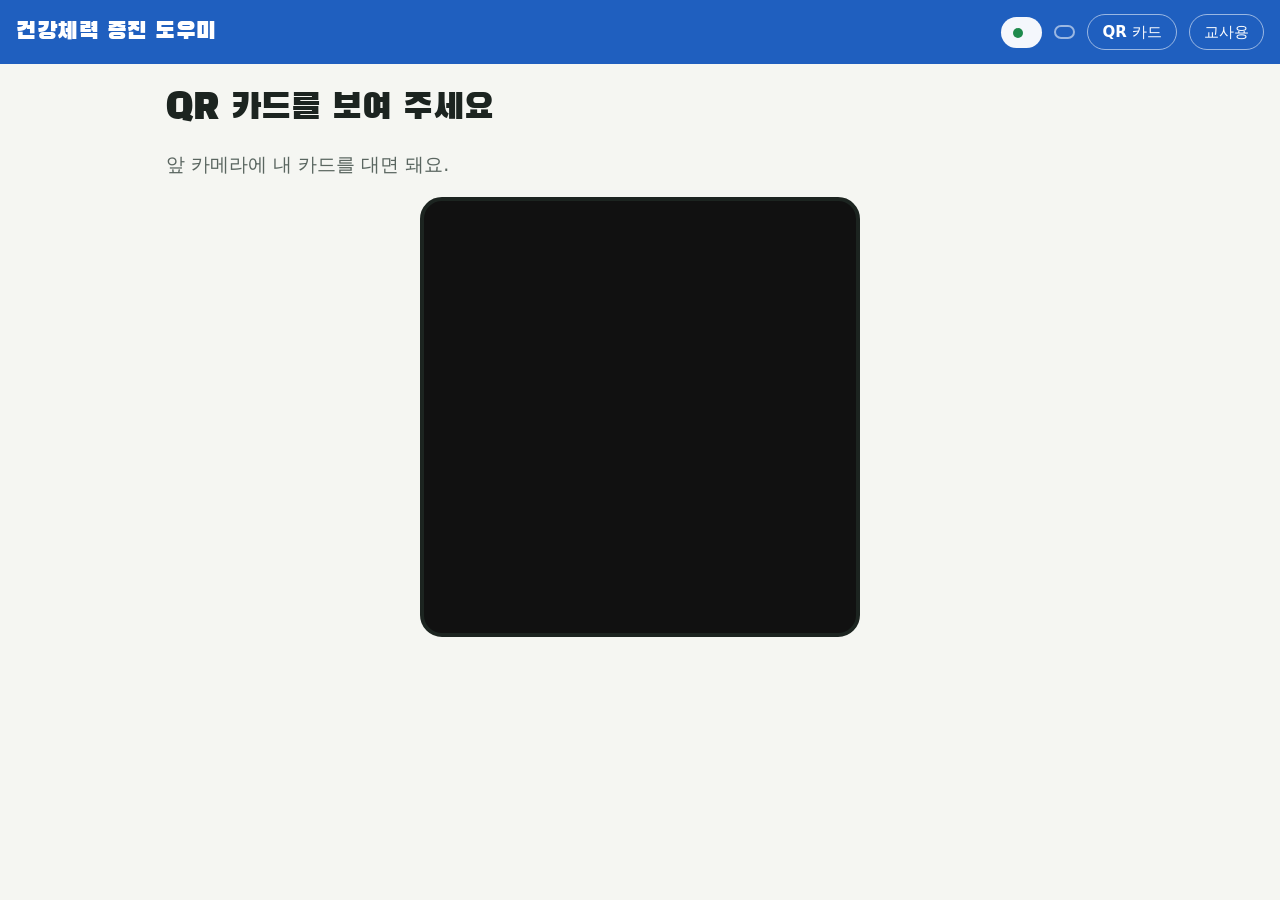
<file: index.html>
<!doctype html>
<html lang="ko">
<head>
<meta charset="utf-8">
<meta name="viewport" content="width=device-width,initial-scale=1">
<title>건강체력 증진 도우미</title>
<meta name="theme-color" content="#1F5FBF">
<link rel="preload" href="assets/fonts/BlackHanSans.woff2" as="font" type="font/woff2" crossorigin>
<link rel="preconnect" href="https://fonts.googleapis.com">
<link href="https://fonts.googleapis.com/css2?family=Noto+Sans+KR:wght@400;700;900&display=swap" rel="stylesheet">
<link rel="stylesheet" href="css/app.css?v=41">
<script src="js/vendor/html5-qrcode.min.js"></script>
</head>
<body>
<header class="topbar"><span class="brand">건강체력 증진 도우미</span><span id="net" class="net" role="status" aria-live="polite"></span><button type="button" id="mute" class="mute"></button><a href="cards.html">QR 카드</a><a href="teacher.html">교사용</a></header>
<main id="app">
  <section data-view="scan">
    <h1>QR 카드를 보여 주세요</h1>
    <p class="muted">앞 카메라에 내 카드를 대면 돼요.</p>
    <div id="reader"></div>
    <p class="error" id="scan-error" role="alert"></p>
    <button type="button" class="primary" id="cam-retry" hidden>카메라 다시 켜기</button>
  </section>

  <section data-view="loading" hidden aria-live="polite">
    <img class="load-img" src="assets/loading.png" alt="" width="200" height="200">
    <p class="load-text">학생 정보를 불러오는 중<span class="dots"><i>.</i><i>.</i><i>.</i></span></p>
    <p class="load-sub muted">잠깐만 기다려요!</p>
  </section>

  <section data-view="home" hidden>
    <div class="row"><h1 class="grow" id="hello"></h1><button class="ghost" id="logout">다른 친구</button></div>
    <div class="blocks"><button class="primary" id="go-record">기록하기</button><button id="go-mine">내 기록 보기</button></div>
  </section>

  <section data-view="record" hidden>
    <div class="row"><h2 class="grow" id="rec-title">오늘 측정한 항목을 골라요</h2><button class="ghost" data-back>뒤로</button></div>
    <div class="items" id="items"></div>
    <form id="form" class="card" hidden>
      <label id="value-label" for="value"></label>
      <div class="disp">
        <button type="button" id="minus" hidden aria-label="플러스 마이너스 바꾸기">±</button>
        <span class="side" id="side1" hidden>왼손</span>
        <input id="value" readonly inputmode="none" autocomplete="off" aria-label="기록">
        <span id="unit"></span>
      </div>
      <div class="disp" id="disp2" hidden>
        <span class="side">오른손</span>
        <input id="value2" readonly inputmode="none" autocomplete="off" aria-label="오른손 기록">
        <span id="unit2"></span>
      </div>
      <p class="error" id="form-error" role="alert"></p>
      <div class="pad" id="pad"></div>
      <button class="primary" id="save">저장하기</button>
    </form>
  </section>

  <section data-view="result" hidden>
    <div class="card result" id="result"></div>
    <div class="blocks short"><button type="button" class="danger" id="undo">잘못 입력했어요</button><button id="to-start">처음으로 돌아가기</button></div>
  </section>

  <section data-view="mine" hidden>
    <div class="row"><h2 class="grow">내 기록</h2><button class="ghost" data-back>뒤로</button></div>
    <div class="mine" id="mine"></div>
  </section>
</main>
<div class="modal" id="confirm" role="alertdialog" aria-modal="true" aria-labelledby="confirm-msg" hidden>
  <div class="dlg">
    <p id="confirm-msg"></p>
    <div class="dlg-btns"><button type="button" id="confirm-no">다시 입력</button><button type="button" class="primary" id="confirm-yes">네, 맞아요</button></div>
  </div>
</div>
<div class="modal" id="undone" role="alertdialog" aria-modal="true" aria-labelledby="undone-msg" hidden>
  <div class="dlg">
    <button type="button" class="dlg-x" id="undone-close">닫기</button>
    <p id="undone-msg"></p>
    <div class="dlg-btns"><button type="button" class="primary" id="undone-again">다시 기록하기</button></div>
  </div>
</div>
<script type="module" src="js/student.js?v=41"></script>
<div class="ver-foot" id="ver"></div>
</body>
</html>
</file>
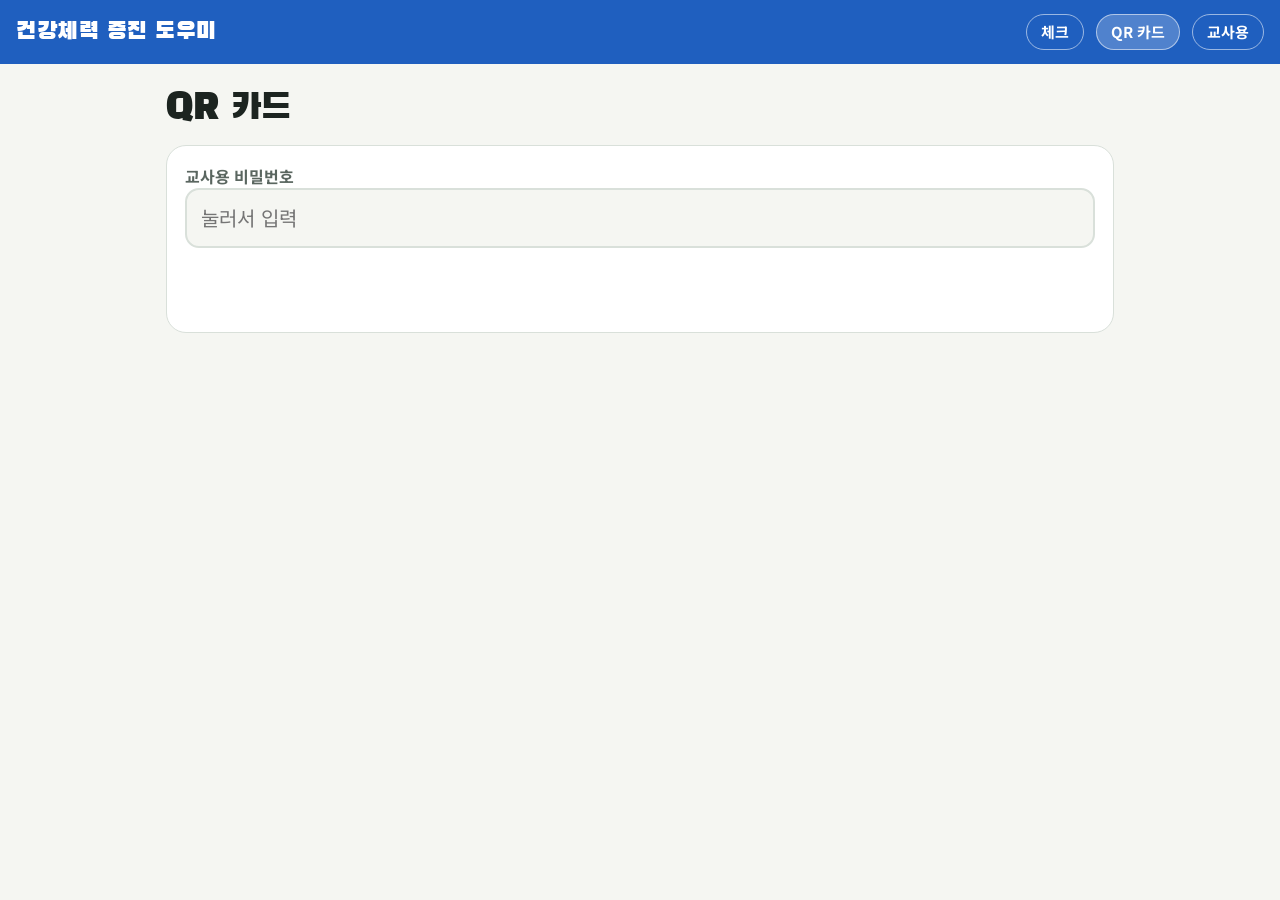
<file: cards.html>
<!doctype html>
<html lang="ko">
<head>
<meta charset="utf-8">
<meta name="viewport" content="width=device-width,initial-scale=1">
<title>건강체력 증진 도우미 · QR 카드</title>
<meta name="theme-color" content="#1F5FBF">
<link rel="preload" href="assets/fonts/BlackHanSans.woff2" as="font" type="font/woff2" crossorigin>
<link rel="preconnect" href="https://fonts.googleapis.com">
<link href="https://fonts.googleapis.com/css2?family=Noto+Sans+KR:wght@400;700;900&display=swap" rel="stylesheet">
<link rel="stylesheet" href="css/app.css?v=21">
</head>
<body>
<header class="topbar"><span class="brand">건강체력 증진 도우미</span><a href="index.html">체크</a><a href="cards.html" class="on">QR 카드</a><a href="teacher.html">교사용</a></header>
<main id="app">
  <section data-view="login" id="cards-login">
    <h1>QR 카드</h1>
    <form id="login" class="card">
      <label for="pin">교사용 비밀번호</label>
      <input id="pin" type="password" autocomplete="off" inputmode="none" readonly placeholder="눌러서 입력">
      <p class="error" id="login-error" role="alert"></p>
    </form>
  </section>

  <section data-view="cards" id="v-cards" hidden>
    <div class="cards-tools">
      <p>카드 한 장은 85×55mm예요. A4 한 장에 10명씩 인쇄돼요. 인쇄 창의 배율은 "기본값(100%)"으로 두세요. 점선대로 잘라 코팅하고 목걸이 줄에 거세요. 명단의 번호를 바꾸지 않으면 다시 인쇄할 필요가 없어요.</p>
      <button type="button" id="printBtn">인쇄하기</button>
      <button type="button" id="phoneBtn" class="phone-chip">📱 휴대폰으로 보기</button>
    </div>
    <!-- 휴대폰으로 보기: 카드를 잃어버린 학생에게 휴대폰 화면의 QR 카드를 바로 찍게 (가로 전체 화면) -->
    <div class="pview" id="phoneView" hidden>
      <aside class="pv-list">
        <button type="button" class="pv-close" id="pvClose">✕ 닫기</button>
        <div class="pv-hint" id="pvHint">☀ 화면 밝기를 최대로 올리면 더 잘 찍혀요</div>
        <div class="pv-names" id="pvNames"></div>
      </aside>
      <div class="pv-stage">
        <div class="pv-card" id="pvCard"></div>
      </div>
    </div>
    <!-- 인쇄할 학생 고르기 (카드를 잃어버린 학생만 다시 뽑을 때) -->
    <div class="pick" id="cardPick" hidden>
      <div class="pick-head">
        <b>인쇄할 학생</b>
        <span class="pick-n num" id="pickCount"></span>
        <button type="button" class="t-btn" id="pickAll">모두 선택</button>
        <button type="button" class="t-btn" id="pickNone">모두 해제</button>
      </div>
      <div class="pick-groups" id="pickGroups"></div>
    </div>
    <p class="error" id="cards-error" role="alert"></p>
    <div class="sheet" id="cardSheet"></div>
  </section>
</main>
<script src="js/vendor/qrcode.min.js"></script>
<script type="module" src="js/cards.js?v=30"></script>
</body>
</html>
</file>
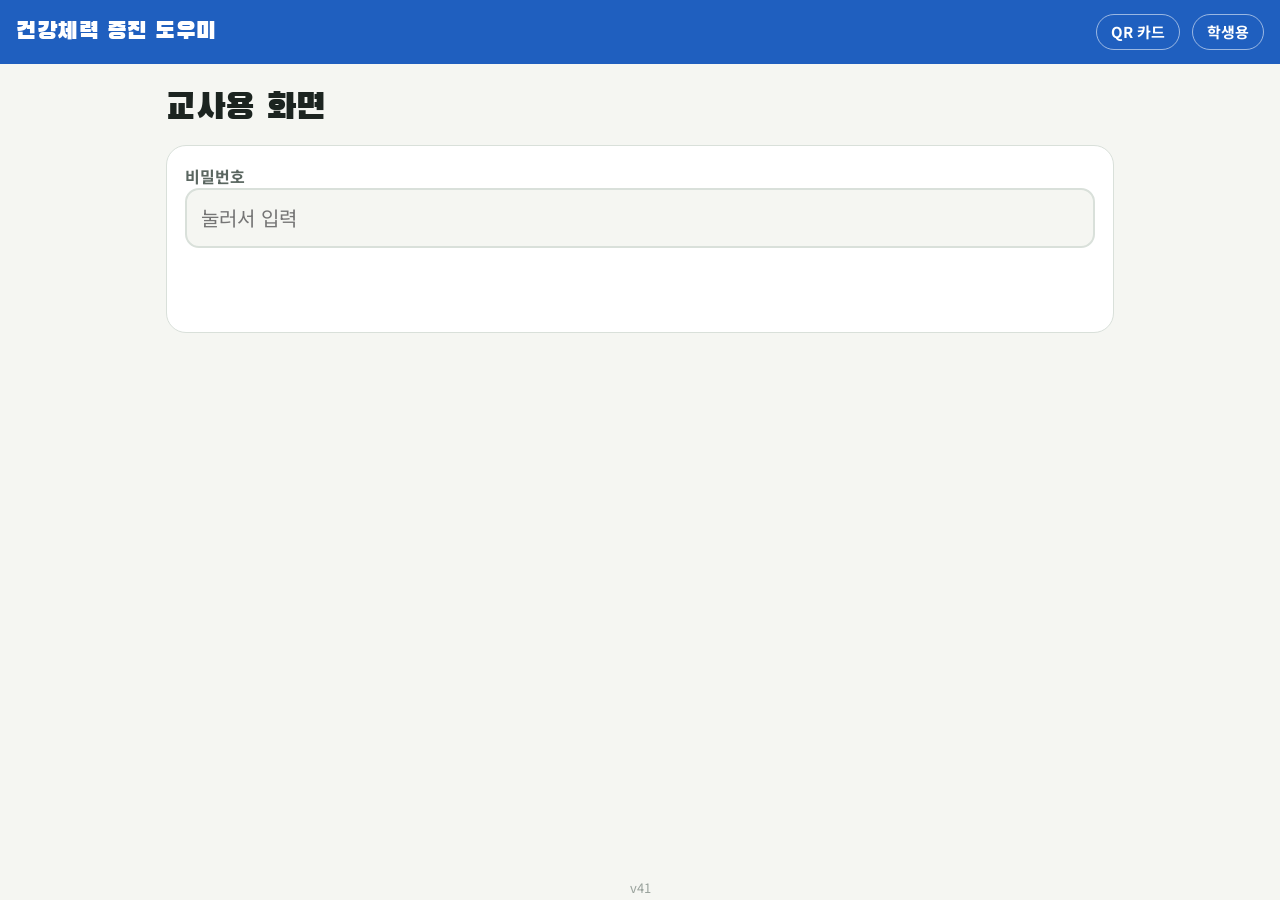
<file: teacher.html>
<!doctype html>
<html lang="ko">
<head>
<meta charset="utf-8">
<meta name="viewport" content="width=device-width,initial-scale=1">
<title>건강체력 증진 도우미 · 교사용</title>
<meta name="theme-color" content="#1F5FBF">
<link rel="preload" href="assets/fonts/BlackHanSans.woff2" as="font" type="font/woff2" crossorigin>
<link rel="preconnect" href="https://fonts.googleapis.com">
<link href="https://fonts.googleapis.com/css2?family=Noto+Sans+KR:wght@400;700;900&display=swap" rel="stylesheet">
<link rel="stylesheet" href="css/app.css?v=41">
</head>
<body>
<header class="topbar"><span class="brand">건강체력 증진 도우미</span><a href="cards.html">QR 카드</a><a href="index.html">학생용</a></header>
<main id="app">
  <section data-view="login">
    <h1>교사용 화면</h1>
    <form id="login" class="card">
      <label for="pin">비밀번호</label>
      <input id="pin" type="password" autocomplete="off" inputmode="none" readonly placeholder="눌러서 입력">
      <p class="error" id="login-error" role="alert"></p>
    </form>
  </section>

  <section data-view="guide" hidden>
    <div class="row"><h1 class="grow">검사방법 안내</h1><button class="ghost" id="guide-back">현황판으로</button></div>
    <div id="guide-box"></div>
  </section>

  <section data-view="dash" hidden>
    <div class="row"><h1 class="grow">전체 현황</h1><button class="ghost" id="open-guide">검사방법 안내</button><button class="ghost" id="reload">새로 고침</button><button class="ghost" id="logout">나가기</button></div>
    <div class="card banner" id="backup-banner" hidden><span>학기가 끝났어요. 구글 시트를 <b>사본 만들기</b>로 한 번 저장해 두세요.</span><button class="ghost" id="banner-close">확인했어요</button></div>
    <div class="card row">
      <label class="grow">학년<select id="f-grade"><option value="">전체</option><option>3</option><option>4</option><option>5</option><option>6</option></select></label>
      <label class="grow">측정 날짜<select id="f-date"><option value="">최신 기록</option></select></label>
    </div>
    <div class="card" style="overflow:auto"><table id="table"></table></div>
    <div class="card row"><span class="grow muted">새 학년이 되면 전체 학년을 한 칸씩 올립니다. 6학년은 졸업 처리되고 기록은 시트에 남습니다.</span><button class="ghost" id="undo-promote" hidden>되돌리기</button><button class="danger" id="promote">학년 올리기</button></div>
    <p class="muted" id="prep-at" role="status"></p>
    <p class="muted" id="dash-note" role="status"></p>
    <p class="error" id="dash-error" role="alert"></p>
  </section>

  <section data-view="student" hidden>
    <div class="row"><h1 class="grow" id="s-title"></h1><button class="ghost" id="s-back">목록으로</button></div>
    <form id="add" class="card row">
      <label>날짜<input type="date" id="a-date"></label>
      <label>항목<select id="a-item"></select></label>
      <label>기록<input id="a-value" inputmode="decimal" autocomplete="off"></label>
      <label id="a-label2" hidden>오른손<input id="a-value2" inputmode="decimal" autocomplete="off"></label>
      <button class="primary">기록 추가</button>
    </form>
    <p class="error" id="s-error" role="alert"></p>
    <div id="s-summary"></div>
    <div class="mine charts" id="charts"></div>
    <div class="card" style="overflow:auto"><table id="s-table"></table></div>
  </section>
</main>
<div class="modal" id="detail" role="dialog" aria-modal="true" aria-labelledby="det-title" hidden>
  <div class="dlg cell-dlg det-dlg">
    <button type="button" class="dlg-x" id="det-close">닫기</button>
    <h2 id="det-title"></h2>
    <div id="det-body" class="det-body"></div>
    <div class="cell-btns"><button type="button" class="primary" id="det-input">기록 입력·고치기</button></div>
  </div>
</div>
<div class="modal" id="cell" role="dialog" aria-modal="true" aria-labelledby="cell-title" hidden>
  <div class="dlg cell-dlg">
    <button type="button" class="dlg-x" id="cell-close">닫기</button>
    <h2 id="cell-title"></h2>
    <label>날짜<input type="date" id="cell-date"></label>
    <div class="disp"><button type="button" id="cell-minus" hidden aria-label="플러스 마이너스 바꾸기">±</button><span class="side" id="cell-side1" hidden>왼손</span><input id="cell-val" readonly inputmode="none" autocomplete="off" aria-label="기록"><span id="cell-unit"></span></div>
    <div class="disp" id="cell-disp2" hidden><span class="side">오른손</span><input id="cell-val2" readonly inputmode="none" autocomplete="off" aria-label="오른손 기록"><span id="cell-unit2"></span></div>
    <p class="muted" id="cell-note"></p>
    <div class="pad" id="cell-pad"></div>
    <p class="error" id="cell-error" role="alert"></p>
    <div class="cell-busy" id="cell-busy" role="status" aria-live="polite" hidden><div class="spinner" id="cell-spin"></div><p id="cell-busy-msg"></p></div>
    <div class="cell-btns"><button type="button" class="primary" id="cell-save">저장하기</button><button type="button" class="danger" id="cell-del" hidden>이 기록 지우기</button></div>
  </div>
</div>
<form id="promote-form" style="display:none"><input id="promote-pin" autocomplete="off"></form>
<div class="modal" id="promote-dlg" role="dialog" aria-modal="true" aria-labelledby="promote-title" hidden>
  <div class="dlg cell-dlg">
    <h2 id="promote-title">학년 올리기</h2>
    <p class="muted">비밀번호를 확인했어요. 잠시만 기다려 주세요.</p>
    <div class="cell-busy" id="promote-busy" role="status" aria-live="polite" hidden><div class="spinner"></div><p id="promote-busy-msg"></p></div>
  </div>
</div>
<script type="module" src="js/teacher.js?v=41"></script>
<div class="ver-foot" id="ver"></div>
</body>
</html>
</file>
<file: css/app.css>
@font-face{font-family:'Black Han Sans';font-style:normal;font-weight:400;font-display:swap;src:url(../assets/fonts/BlackHanSans.woff2) format('woff2')}
/* 제목 글꼴(Black Han Sans)은 굵기가 하나뿐이라 빠진 글자는 Noto Sans KR 900으로 이어 쓴다. 가짜 굵기는 만들지 않는다 */
button,h1,h2,.brand,.net,.qcard,.dlg p,.load-text{font-synthesis:none}
/* 밝은 바탕, 파란색 상단바와 버튼, 잔디 초록 포인트, 큰 글씨 */
:root{--track:#1F5FBF;--track-deep:#143F82;--turf:#22704A;--turf-soft:#E4F0E8;--ink:#1C2420;--ink-soft:#5A6660;--paper:#F5F6F2;--card:#fff;--rule:#D9E0DA;--ok:#178A48;--bad:#C62828;--warn:#E2A400;
--display:'Black Han Sans','Noto Sans KR','Malgun Gothic',sans-serif;--body:'Noto Sans KR','Malgun Gothic',system-ui,sans-serif;color-scheme:light}
*{box-sizing:border-box}
html,body{margin:0;min-height:100%}
body{background:var(--paper);color:var(--ink);font-family:var(--body);font-size:19px;line-height:1.5;-webkit-tap-highlight-color:transparent;touch-action:manipulation}
[hidden]{display:none!important}
.topbar{height:var(--top,64px);display:flex;align-items:center;gap:12px;padding:12px 16px;background:var(--track);color:#fff}
.topbar .brand{font-family:var(--display);font-size:24px;letter-spacing:.5px;margin-right:auto}
.topbar a{color:#fff;text-decoration:none;font-weight:700;font-size:15px;padding:6px 14px;border-radius:999px;border:1.5px solid rgba(255,255,255,.55)}
main{max-width:980px;margin:0 auto;padding:20px 16px 48px}
h1{font-family:var(--display);font-weight:900;font-size:36px;line-height:1.2;margin:.1em 0;text-wrap:balance}
h2{font-family:var(--display);font-weight:900;font-size:28px;margin:.4em 0}
label{font-weight:700;font-size:16px;color:var(--ink-soft);display:grid;gap:6px}
button{font:inherit;font-weight:700;color:var(--ink);border:2px solid var(--rule);border-radius:16px;background:var(--card);padding:14px 22px;min-height:60px;cursor:pointer;transition:transform .08s}
button:active{transform:translateY(2px)}
button:focus-visible,input:focus-visible,select:focus-visible{outline:3px solid var(--turf);outline-offset:2px}
button.primary{border:0;background:var(--track);color:#fff;font-family:var(--display);font-weight:900;font-size:26px;min-height:68px;border-radius:18px;box-shadow:0 6px 0 var(--track-deep)}
button.primary:active{transform:translateY(4px);box-shadow:0 2px 0 var(--track-deep)}
button.ghost{background:var(--card)}
button.danger{background:#FDECEC;color:var(--bad);border-color:#F2B8B8}
input,select{font:inherit;font-size:20px;color:var(--ink);background:var(--card);border:2px solid var(--rule);border-radius:14px;padding:12px 14px;min-height:60px;width:100%;min-width:0}
input:focus,select:focus{outline:none;border-color:var(--turf)}
.card{background:var(--card);border:1.5px solid var(--rule);border-radius:20px;padding:18px;margin:14px 0}
.row{display:flex;gap:12px;flex-wrap:wrap;align-items:center}
.grow{flex:1}.muted{color:var(--ink-soft)}.error{color:var(--bad);font-weight:700;min-height:1.5em}
.items{display:grid;grid-template-columns:repeat(auto-fit,minmax(220px,1fr));gap:12px}
.items button{text-align:left;min-height:80px;font-size:21px}
.items button[aria-pressed=true]{border-color:var(--turf);background:var(--turf-soft);color:var(--turf)}
.badge{width:170px;height:170px;object-fit:contain}
.badge.sm{width:64px;height:64px}
.badge.t0{filter:drop-shadow(0 2px 4px #8f97a3aa)}.badge.t1{filter:drop-shadow(0 2px 5px #c9742fbb)}.badge.t2{filter:drop-shadow(0 2px 5px #9aa6b8bb)}
.badge.t3{filter:drop-shadow(0 2px 6px #e0a800cc)}.badge.t4{filter:drop-shadow(0 2px 6px #1fbfaecc)}.badge.t5{filter:drop-shadow(0 2px 6px #2d7fe0cc)}
.badge.t6{filter:drop-shadow(0 2px 6px #8b4de0cc)}.badge.t7{filter:drop-shadow(0 2px 6px #e0303acc)}.badge.t8{filter:drop-shadow(0 3px 8px #3fb4e8ee)}
.result{text-align:center}.result .big{font-family:var(--display);font-size:42px;color:var(--track);line-height:1.2}
#reader{width:100%;max-width:440px;aspect-ratio:1;margin:12px auto;border-radius:22px;overflow:hidden;background:#111;border:4px solid var(--ink)}
#reader video{width:100%!important;height:100%!important;object-fit:cover;transform:scaleX(-1)}
#reader img[alt="Info icon"]{display:none!important}
.mine{display:grid;grid-template-columns:repeat(auto-fit,minmax(300px,1fr));gap:12px}
.mine .head{display:flex;gap:12px;align-items:center}
svg.chart{width:100%;height:120px;background:var(--turf-soft);border-radius:12px}
table{width:100%;border-collapse:collapse}th,td{padding:10px 8px;text-align:center;border-bottom:1px solid var(--rule)}
th{position:sticky;top:0;background:var(--card);word-break:keep-all;font-size:16px;color:var(--ink-soft)}td.name{text-align:left;white-space:nowrap;font-weight:700}
.bars{display:flex;gap:4px;align-items:flex-end;height:100px}.bars div{flex:1;background:var(--turf);border-radius:6px 6px 0 0;min-height:3px;position:relative}
.bars span{position:absolute;top:-1.4em;left:0;right:0;text-align:center;font-size:.85rem;font-weight:700}
.legend{display:flex;gap:4px;font-size:.8rem;color:var(--ink-soft)}.legend div{flex:1;text-align:center}
@media (prefers-reduced-motion:no-preference){.result .badge{animation:pop .35s ease-out}@keyframes pop{from{transform:scale(.7);opacity:0}to{transform:none;opacity:1}}}

/* QR 인식 뒤 화면(홈·항목 고르기·결과): 선택 블록이 여백 없이 화면을 가득 채우고, 글씨도 화면 크기에 맞춰 커진다 */
:root{--top:64px}
body[data-view=home] main,body[data-view=record] main,body[data-view=result] main{max-width:none;height:calc(100dvh - var(--top) - 26px);padding:8px;display:flex;flex-direction:column}
body[data-view=home] section[data-view=home],body[data-view=record] section[data-view=record],body[data-view=result] section[data-view=result]{flex:1;min-height:0;display:flex;flex-direction:column;gap:8px}
body[data-view=home] h1,body[data-view=record] h2{font-size:clamp(24px,5vmin,48px);margin:0}
body[data-view=home] .row button,body[data-view=record] .row button{min-height:0;padding:10px 20px;font-size:clamp(18px,3.4vmin,30px)}
.blocks{flex:1;min-height:0;display:grid;gap:8px;grid-template-columns:1fr 1fr}
.blocks button{min-height:0;height:100%;border-radius:22px;font-size:clamp(34px,9vmin,110px);line-height:1.2;padding:8px;display:flex;align-items:center;justify-content:center;text-align:center;word-break:keep-all}
.blocks button.primary{font-size:clamp(34px,9vmin,110px);box-shadow:0 6px 0 var(--track-deep)}
@media (orientation:portrait){.blocks{grid-template-columns:1fr;grid-auto-rows:1fr}}
body[data-view=result] .blocks.short{flex:0 0 28%}
body[data-view=result] .blocks.short button,body[data-view=result] .blocks.short button.primary{font-size:clamp(24px,5.5vmin,64px)}
body[data-view=result] .card.result{flex:1;min-height:0;margin:0;display:flex;flex-direction:column;align-items:center;justify-content:center;gap:2vmin}
body[data-view=result] .result h2{font-size:clamp(28px,6vmin,64px)}
body[data-view=result] .result .big{font-size:clamp(44px,11vmin,130px)}
body[data-view=result] .result p{font-size:clamp(20px,3.6vmin,40px);margin:0}
body[data-view=result] .result .badge{width:min(40vmin,300px);height:min(40vmin,300px)}
body[data-view=record] .items{flex:1;min-height:0;display:grid;grid-template-columns:1fr 1fr;grid-auto-rows:1fr;gap:8px}
body[data-view=record] .items button{min-height:0;height:100%;border-radius:20px;font-size:clamp(26px,6vmin,64px);line-height:1.25;display:flex;flex-direction:column;align-items:center;justify-content:center;text-align:center;padding:6px;word-break:keep-all}
body[data-view=record] .items button .muted{font-size:.5em;font-weight:500}
body[data-view=record] .items button:last-child:nth-child(odd){grid-column:1/-1}
@media (orientation:portrait){body[data-view=record] .items{grid-template-columns:1fr}}
body[data-view=record] #form{margin:0;padding:12px;flex:none}
body[data-view=record] #form label{font-size:clamp(16px,3vmin,26px)}
body[data-view=record] #form input{font-size:clamp(26px,5.5vmin,56px);min-height:0;padding:8px 14px}
body[data-view=record] #form #unit{font-size:clamp(20px,4vmin,40px);font-weight:700}
body[data-view=record] #form button{min-height:0;font-size:clamp(24px,5vmin,52px);padding:10px}
body[data-view=result] .card.result{overflow:hidden;gap:1vmin;padding:8px}
body[data-view=result] .result .badge{width:min(26vmin,240px);height:min(26vmin,240px)}
body[data-view=result] .result h2{font-size:clamp(26px,5vmin,56px);margin:0}
body[data-view=result] .result .big{font-size:clamp(40px,9vmin,110px);line-height:1.1}
body[data-view=result] .result p{font-size:clamp(20px,3.4vmin,38px)}
body[data-view=result] .blocks.short{flex:0 0 26%}
body[data-view=record] #form .row{flex-wrap:nowrap}
body[data-view=record] #form #save{width:100%;font-size:clamp(28px,6vmin,64px);padding:14px}
body[data-view=record] #form #minus{font-size:clamp(28px,6vmin,60px);padding:6px 18px}
body[data-view=record] #form .error{min-height:0;margin:4px 0;font-size:clamp(16px,3vmin,28px)}body[data-view=record] #form .error:empty{display:none}

/* 글씨체 통일: 모든 버튼·블록은 같은 제목 글꼴 */
button,.items button .muted{font-family:var(--display);font-weight:900}
body[data-view=record] .items button .muted{font-size:.55em;opacity:.9}
/* 간격 통일 */
:root{--gap:12px}
body[data-view=home] main,body[data-view=record] main,body[data-view=result] main{padding:var(--gap)}
body[data-view=home] section[data-view=home],body[data-view=record] section[data-view=record],body[data-view=result] section[data-view=result]{gap:var(--gap)}
.blocks,body[data-view=record] .items{gap:var(--gap)}
body[data-view=record] #form,body[data-view=result] .card.result{margin:0}
/* 종목별 색 */
.items button[data-item]{border:0;color:#fff;background:var(--c);box-shadow:0 5px 0 var(--cd);transition:transform .08s,box-shadow .08s,opacity .15s}
.items button[data-item]:active{transform:translateY(3px);box-shadow:0 2px 0 var(--cd)}
.items button[data-item=shuttle_run]{--c:#1E7BD8;--cd:#14569A}
.items button[data-item=curl_up]{--c:#2E9E5B;--cd:#1F6F3F}
.items button[data-item=standing_jump]{--c:#E08A00;--cd:#9E6100}
.items button[data-item=sit_reach]{--c:#7A4CC2;--cd:#54308A}
.items button[data-item=run50]{--c:#C4432B;--cd:#932F1C}
.items button[data-item] .muted{color:#fff}
.items.has-pick button[data-item][aria-pressed=false]{opacity:.45}
.items button[data-item][aria-pressed=true]{background:var(--c);color:#fff;outline:6px solid var(--ink);outline-offset:-6px}
@media (orientation:portrait){
  body[data-view=result] .blocks.short{flex:0 0 32%}
  body[data-view=record] .items button{font-size:clamp(28px,7.2vmin,72px)}
  .blocks button,.blocks button.primary{font-size:clamp(36px,11vmin,120px)}
  body[data-view=result] .blocks.short button,body[data-view=result] .blocks.short button.primary{font-size:clamp(26px,7vmin,70px)}
  body[data-view=result] .result .badge{width:min(34vmin,320px);height:min(34vmin,320px)}
}
:root{--gap:16px}
body[data-view=record] #form{display:flex;flex-direction:column;gap:12px}
body[data-view=record] #form #save{margin-top:4px}
.items.has-pick button[data-item][aria-pressed=false]{opacity:.55}
body[data-view=record] .items.has-pick button{font-size:clamp(20px,4.6vmin,48px);line-height:1.1;gap:2px}
body[data-view=record] .items.has-pick button .muted{font-size:.6em}

/* 숫자 키패드 입력 화면 */
body[data-view=record] #form{flex:1;min-height:0;padding:var(--gap);gap:var(--gap);background:var(--card)}
body[data-view=record] #form[hidden]{display:none}
body[data-view=record] #value-label{background:var(--c,var(--track));color:#fff;border-radius:18px;padding:12px 16px;text-align:center;font-family:var(--display);font-weight:900;font-size:clamp(24px,6vmin,56px);line-height:1.2}
#form[data-item=shuttle_run]{--c:#1E7BD8}#form[data-item=curl_up]{--c:#2E9E5B}#form[data-item=standing_jump]{--c:#E08A00}#form[data-item=sit_reach]{--c:#7A4CC2}#form[data-item=run50]{--c:#C4432B}
.disp{display:flex;align-items:center;gap:12px}
.disp input{flex:1;text-align:center;font-family:var(--display);font-size:clamp(44px,12vmin,120px);min-height:0;padding:6px 10px;border-radius:18px;border:3px solid var(--rule);background:var(--paper);caret-color:transparent}
.disp #unit{font-family:var(--display);font-size:clamp(26px,6vmin,60px);color:var(--ink-soft)}
body[data-view=record] .disp #minus{font-size:clamp(32px,8vmin,80px);padding:6px 22px;border-radius:18px}
.pad{flex:1;min-height:0;display:grid;grid-template-columns:repeat(3,1fr);grid-auto-rows:1fr;gap:var(--gap)}
.pad button{min-height:0;border-radius:20px;font-family:var(--display);font-size:clamp(40px,11vmin,110px);background:var(--paper);border:2px solid var(--rule);box-shadow:0 4px 0 var(--rule);padding:0;color:var(--ink)}
.pad button:active{transform:translateY(3px);box-shadow:0 1px 0 var(--rule);background:var(--turf-soft)}
.pad button:disabled{opacity:.3}
.pad button[data-key="⌫"]{color:var(--bad)}
body[data-view=record] #form #save{flex:none;min-height:0;font-size:clamp(34px,8vmin,84px);padding:16px;margin:0}
body[data-view=record] #form .error{flex:none}
.pad button.del{font-size:clamp(26px,6.4vmin,64px);color:var(--bad)}
.disp #unit{font-family:var(--body);font-weight:900;min-width:1.6em}

body[data-view=record] #value-label{font-size:clamp(44px,11.5vmin,120px);line-height:1.1;padding:2.2vmin 16px;display:flex;flex-direction:column;align-items:center;gap:.6vmin;word-break:keep-all}
body[data-view=record] #value-label small{font-size:.42em;opacity:.95}
body[data-view=record] #form #value-label{font-size:clamp(48px,13vmin,130px);line-height:1.1;color:#fff}
body[data-view=record] #form #value-label small{font-size:.4em}
@media (orientation:landscape){
  body[data-view=record] #form #value-label{font-size:clamp(30px,7vmin,72px);padding:1vmin 16px}
  body[data-view=record] #form #value-label small{font-size:.45em}
  .disp input{font-size:clamp(34px,8vmin,80px)}
  .pad button{font-size:clamp(26px,6vmin,64px)}
  body[data-view=record] #form #save{font-size:clamp(26px,5vmin,56px);padding:8px}
}

.peer{display:flex;align-items:center;justify-content:center;gap:12px;font-size:clamp(20px,3.6vmin,38px);font-weight:700;color:var(--ink-soft)}
.peer b{color:var(--ink);font-family:var(--display);font-weight:900}
#undo{font-size:clamp(22px,4.4vmin,48px);min-height:0;padding:10px 24px;border-radius:18px;margin-top:1vmin;font-family:var(--display)}
body[data-view=result] .result .badge{width:min(22vmin,220px);height:min(22vmin,220px)}
body[data-view=result] .result .peer .badge{width:min(9vmin,84px);height:min(9vmin,84px)}
body[data-view=result] .card.result{gap:.6vmin}
body[data-view=result] .result .big{font-size:clamp(36px,8vmin,100px)}
body[data-view=result] .result h2{font-size:clamp(24px,4.6vmin,52px)}
body[data-view=result] .result p{font-size:clamp(18px,3.2vmin,34px)}
body[data-view=result] .blocks.short{flex:0 0 24%}
/* 입력된 숫자: 키패드 숫자보다 훨씬 크게 */
.disp input{font-size:clamp(80px,24vmin,240px);line-height:1;padding:0 12px;height:clamp(110px,28vmin,280px);color:var(--ink)}
.disp #unit{font-size:clamp(30px,8vmin,80px)}
.pad button{font-size:clamp(34px,8.5vmin,90px)}
body[data-view=record] #form #value-label{font-size:clamp(40px,10.5vmin,110px)}
@media (orientation:landscape){
  .disp input{font-size:clamp(60px,15vmin,150px);height:clamp(80px,19vmin,180px)}
  .pad button{font-size:clamp(24px,5.5vmin,60px)}
  body[data-view=record] #form #value-label{font-size:clamp(28px,6.5vmin,64px)}
}
body[data-view=record] #form .disp input{font-size:clamp(84px,21vmin,220px);height:clamp(100px,22vmin,230px);padding:0 10px;line-height:1}
body[data-view=record] #form .pad button{font-size:clamp(30px,7.5vmin,80px);display:flex;align-items:center;justify-content:center;line-height:1}
body[data-view=record] #form .pad button.del{font-size:clamp(24px,5.6vmin,60px)}
@media (orientation:landscape){
  body[data-view=record] #form .disp input{font-size:clamp(56px,13vmin,130px);height:clamp(70px,16vmin,160px)}
  body[data-view=record] #form .pad button{font-size:clamp(22px,5vmin,56px)}
}

/* 확인 팝업 */
.modal{position:fixed;inset:0;z-index:50;background:rgba(28,36,32,.62);display:flex;align-items:center;justify-content:center;padding:var(--gap,16px)}
.modal[hidden]{display:none}
.dlg{width:min(94vw,720px);background:#fff;border-radius:28px;padding:5vmin;box-shadow:0 12px 0 rgba(0,0,0,.18);display:grid;gap:4vmin;text-align:center}
.dlg p{margin:0;font-family:var(--display);font-size:clamp(34px,8.5vmin,88px);line-height:1.25;word-break:keep-all;color:var(--ink)}
.dlg-btns{display:grid;grid-template-columns:1fr 1fr;gap:var(--gap,16px)}
.dlg-btns button{min-height:0;padding:3.2vmin 8px;border-radius:20px;font-size:clamp(28px,6.4vmin,64px);font-family:var(--display);font-weight:900}
.dlg-btns button.primary{box-shadow:0 5px 0 var(--track-deep);font-size:clamp(28px,6.4vmin,64px);min-height:0}
@media (orientation:portrait){.dlg-btns{grid-template-columns:1fr}.dlg-btns #confirm-yes{order:-1}}

/* 교사 화면: 그래프·배너·반응형 */
.banner{display:flex;gap:12px;align-items:center;justify-content:space-between;background:#FFF4D6;border-color:#E8C25A}
.charts{display:grid;grid-template-columns:repeat(auto-fill,minmax(230px,1fr));gap:14px}
.charts .card{margin:0}.chart .spark{width:100%;height:auto;display:block;margin:6px 0}
.chart .badge.sm{width:34px;height:34px}
body:not([data-view=login]):not([data-view=record]) #app [data-view=dash],body:not([data-view=login]) #app [data-view=student]{max-width:1100px;margin-inline:auto}
@media (max-width:700px){#app [data-view=dash] table{font-size:.95rem}.charts{grid-template-columns:1fr 1fr}}
@media (max-width:480px){.charts{grid-template-columns:1fr}}

/* 로딩(전환) 화면: QR을 읽은 뒤 학생 정보가 올 때까지 */
body[data-view=loading] main{max-width:none;height:calc(100dvh - var(--top) - 26px);padding:8px;display:flex;flex-direction:column}
body[data-view=loading] section[data-view=loading]{flex:1;display:flex;flex-direction:column;align-items:center;justify-content:center;gap:2vmin;text-align:center}
.load-img{width:min(46vmin,340px);height:auto;mix-blend-mode:multiply;-webkit-mask-image:radial-gradient(circle at 50% 50%,#000 58%,transparent 74%);mask-image:radial-gradient(circle at 50% 50%,#000 58%,transparent 74%)}
.load-text{font-family:var(--display);font-size:clamp(28px,6vmin,56px);margin:0;color:var(--track)}
.load-sub{font-size:clamp(18px,3.4vmin,30px);margin:0}
.dots i{font-style:normal}
@media (prefers-reduced-motion:no-preference){
  .load-img{animation:bob 1.1s ease-in-out infinite}
  .dots i{animation:blink 1.2s infinite both}.dots i:nth-child(2){animation-delay:.2s}.dots i:nth-child(3){animation-delay:.4s}
  @keyframes bob{0%,100%{transform:translateY(0) scale(1)}50%{transform:translateY(-2.5vmin) scale(1.04)}}
  @keyframes blink{0%,100%{opacity:.15}40%{opacity:1}}
}


/* 모든 화면 맨 아래에 회색 글씨로 버전 표시 */
.ver-foot{position:fixed;left:0;right:0;bottom:0;height:24px;line-height:24px;text-align:center;font-size:13px;color:#9AA39D;pointer-events:none;z-index:1}
main{padding-bottom:30px}

/* 기록 직후 등급: 아주 크게 보여 주고, 잠시 둥둥 떠 있다가 멈춘다 */
body[data-view=result] .result > .badge{width:min(46vmin,420px);height:min(46vmin,420px);flex:0 1 auto;min-height:0}
body[data-view=result] .result .big{font-size:clamp(48px,12vmin,150px);line-height:1.05}
body[data-view=result] .card.result{gap:.4vmin}
body[data-view=result] .result h2{font-size:clamp(22px,4vmin,46px)}
body[data-view=result] .result p{font-size:clamp(17px,2.8vmin,30px)}
@media (prefers-reduced-motion:no-preference){
  body[data-view=result] .result > .badge{animation:pop .35s ease-out,float 1.6s ease-in-out .35s 3}
  @keyframes float{0%,100%{transform:translateY(0) scale(1)}50%{transform:translateY(-3vmin) scale(1.06)}}
}
@media (orientation:landscape){
  body[data-view=result] .card.result{display:grid;grid-template-columns:1fr 1fr;grid-auto-rows:min-content;align-content:center;align-items:center;justify-items:center;column-gap:2vmin;row-gap:1vmin}
  body[data-view=result] .result > *{grid-column:2}
  body[data-view=result] .result > .badge{grid-column:1;grid-row:1 / span 8;width:min(52vmin,440px);height:min(52vmin,440px)}
  body[data-view=result] .result .big{font-size:clamp(44px,11vmin,140px)}
}
.result .next-tier{display:flex;align-items:center;justify-content:center;gap:1.4vmin}
body[data-view=result] .result .next-tier .badge{width:min(9vmin,84px);height:min(9vmin,84px);animation:none;flex:none}
.result .saved{color:#1E8A4C;font-weight:700}
body[data-view=result] .result .next-tier{font-size:clamp(24px,4.8vmin,54px);font-weight:700;line-height:1.2}
body[data-view=result] .result .next-tier b{font-family:var(--display);font-size:1.35em;color:var(--track)}
body[data-view=result] .result .next-tier .badge{width:min(13vmin,120px);height:min(13vmin,120px)}
body[data-view=result] .result .next-tier b{letter-spacing:.06em;margin-right:.1em}
@media (orientation:landscape){body[data-view=result] .result .next-tier{font-size:clamp(22px,3.7vmin,44px);gap:1vmin}}
body[data-view=result] .result .next-tier span{text-wrap:balance;text-align:center}
@media (orientation:landscape){body[data-view=result] .result .next-tier{font-size:clamp(20px,3.3vmin,40px)}}
body[data-view=result] .result .next-tier b{font-family:inherit;font-weight:500;color:#1F5FBF;letter-spacing:0;margin-right:.05em}
@media (orientation:portrait){.dlg-btns #undone-again{order:-1}}
body[data-view=result] .blocks.short{grid-template-columns:1fr}
body[data-view=result] .blocks.short{flex:0 0 18%}
body[data-view=result] .blocks.short{grid-template-columns:1fr;grid-auto-rows:1fr;flex:0 0 36%}
@media (orientation:landscape){body[data-view=result] .blocks.short{grid-template-columns:1fr 1fr;grid-auto-rows:auto;flex:0 0 26%}}
body[data-view=result] .blocks.short button.danger{background:#FDECEC;color:var(--bad);border:3px solid #F2B8B8;box-shadow:none}
body[data-view=result] .blocks.short button[hidden]{display:none}
body[data-view=result] .blocks.short #undo{font-size:clamp(24px,5.5vmin,64px);padding:8px;margin:0;border-radius:22px;min-height:0}
@media (orientation:portrait){body[data-view=result] .blocks.short #undo{font-size:clamp(26px,7vmin,70px)}}

/* 인터넷·전송 상태 */
.net{font-size:14px;font-weight:700;background:rgba(255,255,255,.95);color:var(--ink);border-radius:999px;padding:5px 12px;white-space:nowrap}
.net::before{content:'';display:inline-block;width:10px;height:10px;border-radius:50%;margin-right:7px;vertical-align:-1px;background:#1E8A4C}
.net[data-state=off]::before{background:#E08A00}.net[data-state=sync]::before{background:#1F5FBF}.net[data-state=fail]::before{background:#C62828}
.net[data-state=fail]{color:#C62828}
.result .pending{color:#B26A00;font-weight:700}

/* 작은 화면(휴대폰): 상단 줄이 두 줄로 깨지지 않게 */
.topbar .brand{min-width:0;overflow:hidden;text-overflow:ellipsis;white-space:nowrap;flex:1 1 0}
.topbar a{white-space:nowrap;flex:none}
.net{flex:none;max-width:46vw;overflow:hidden;text-overflow:ellipsis}
body[data-view=result] .result .next-tier b{white-space:nowrap}
@media (max-width:520px){
  .topbar{gap:8px;padding:12px 10px}
  .topbar .brand{font-size:18px}
  .topbar a{padding:5px 10px;font-size:13px}
  .net{font-size:12px;padding:4px 9px;max-width:50vw}
}
.dlg{position:relative}
.dlg-x{position:absolute;top:2vmin;right:2vmin;min-height:0;width:auto;padding:1.4vmin 3vmin;border-radius:16px;font-size:clamp(18px,3.2vmin,30px);font-family:var(--display);font-weight:900;background:#EEF2F8;color:var(--ink);box-shadow:none}
#undone .dlg p{margin-top:6vmin}

.mute{min-height:0;width:auto;padding:.3em .55em;border-radius:999px;border:2px solid rgba(255,255,255,.55);background:transparent;color:#fff;font-size:1rem;line-height:1;box-shadow:none}

/* ── QR 카드 탭 ([아침 건강달리기]의 카드와 같은 모양) ── */
.topbar a.on{background:rgba(255,255,255,.22)}
.cards-tools{display:flex;gap:12px;align-items:center;flex-wrap:wrap;margin-bottom:18px}
.cards-tools p{margin:0;color:var(--ink-soft);font-size:14px;flex:1 1 260px}
.cards-tools button{border:0;background:var(--track);color:#fff;font-weight:900;font-size:16px;padding:12px 20px;min-height:0;border-radius:12px}
.cards-tools button:disabled{background:#B9B9B9;cursor:default}
.cards-tools button.phone-chip{background:var(--turf)}
.t-btn{min-height:0;padding:6px 12px;font-size:14px;border-radius:10px}
.sheet{display:grid;grid-template-columns:repeat(auto-fill,85mm);gap:4mm 6mm;justify-content:center}
.qcard{--gc:#22704A;--gt:#E4F0E8;--gi:#fff;box-sizing:border-box;width:85mm;height:55mm;overflow:hidden;background:var(--gt);color:#111;border:.8mm solid var(--gc);border-radius:3mm;padding:3mm 3mm 3mm 4mm;display:grid;grid-template-columns:minmax(0,1fr) auto;gap:3mm;align-items:center;break-inside:avoid;-webkit-print-color-adjust:exact;print-color-adjust:exact;line-height:1.2}
.qcard .gchip{display:inline-block;background:var(--gc);color:var(--gi);font-family:var(--display);font-size:18px;line-height:1;padding:6px 12px;border-radius:999px;margin-bottom:6px}
.qcard .school{font-size:12px;font-weight:700;color:#3A433E;letter-spacing:.5px}
.qcard .nm{font-family:var(--display);font-size:34px;line-height:1.1;word-break:keep-all}
.qcard .code{font-size:12px;color:#5F6863;letter-spacing:1px;margin-top:4px}
.qcard .qrbox{background:#fff;border-radius:8px;padding:4px}
.qcard svg{width:36mm;height:36mm;display:block}
.gdot{display:inline-block;width:12px;height:12px;border-radius:50%;flex:none}
.pick{background:var(--card);border:1px solid var(--rule);border-radius:16px;padding:14px 16px;margin-bottom:18px}
.pick-head{display:flex;align-items:center;gap:8px 10px;flex-wrap:wrap;margin-bottom:12px}
.pick-head b{font-size:16px;font-weight:900}
.pick-n{margin-right:auto;color:var(--ink-soft);font-weight:700;font-size:14px}
.pick-groups{display:grid;gap:10px}
.pick-g{display:grid;grid-template-columns:120px minmax(0,1fr);gap:8px;align-items:start}
.pick input[type=checkbox]{width:18px;height:18px;min-height:0;padding:0;margin:0;accent-color:var(--turf)}
.pick-g .gbtn{display:inline-flex;align-items:center;gap:6px;border:1.5px solid var(--rule);background:var(--paper);border-radius:10px;padding:5px 10px 5px 8px;font-weight:900;font-size:14px;color:var(--ink);cursor:pointer;user-select:none;white-space:nowrap}
.pick-g .gbtn.on{border-color:var(--turf);background:var(--turf-soft)}
.pick-list{display:flex;flex-wrap:wrap;gap:6px}
.pick-list label{display:inline-flex;align-items:center;gap:6px;border:1.5px solid var(--rule);border-radius:10px;padding:5px 10px 5px 8px;font-weight:700;font-size:15px;color:var(--ink);cursor:pointer;background:var(--card);user-select:none}
.pick-list label.on{border-color:var(--turf);background:var(--turf-soft)}
@media (max-width:480px){.pick-g{grid-template-columns:minmax(0,1fr)}}
/* 휴대폰으로 보기 (가로 전체 화면): 왼쪽 고른 학생 목록, 오른쪽 큰 QR 카드 */
.pview{position:fixed;inset:0;z-index:50;background:#F5F6F2;display:grid;grid-template-columns:minmax(150px,26%) minmax(0,1fr)}
.pv-list{background:#fff;border-right:1.5px solid var(--rule);display:flex;flex-direction:column;min-height:0}
.pv-close{margin:10px;border:0;border-radius:10px;background:#1C2420;color:#fff;font-weight:900;font-size:15px;padding:9px 10px;min-height:0}
.pv-names{overflow-y:auto;padding:0 8px 12px;-webkit-overflow-scrolling:touch}
.pv-g{margin-top:8px;font-weight:900;font-size:13px;color:var(--ink-soft);display:flex;align-items:center;gap:6px;padding:0 4px}
.pv-names button{display:block;width:100%;text-align:left;border:0;background:none;border-radius:10px;padding:8px 10px;font-size:17px;font-weight:700;color:var(--ink);min-height:0}
.pv-names button.on{background:var(--gc,#22704A);color:var(--gi,#fff)}
.pv-stage{position:relative;display:grid;grid-template-columns:minmax(0,1fr);place-items:center;padding:10px 14px;min-width:0;min-height:0}
.pv-hint{margin:-4px 10px 6px;font-size:12px;line-height:1.35;color:#8A5A00;background:#FFF4D1;border-radius:8px;padding:5px 8px;word-break:keep-all}
.pv-card{--u:1vh;width:100%;display:grid;place-items:center}
.pv-card .qcard{width:calc(var(--u)*154.5);height:auto;aspect-ratio:85/55;border-width:calc(var(--u)*.9);border-radius:calc(var(--u)*2.4);padding:calc(var(--u)*3) calc(var(--u)*3) calc(var(--u)*3) calc(var(--u)*4);gap:calc(var(--u)*3);overflow:visible}
.pv-card .qcard .gchip{font-size:calc(var(--u)*5);padding:calc(var(--u)*1.2) calc(var(--u)*2.6);margin-bottom:calc(var(--u)*1.6)}
.pv-card .qcard .school{font-size:calc(var(--u)*3.2)}
.pv-card .qcard .nm{font-size:calc(var(--u)*11)}
.pv-card .qcard .code{font-size:calc(var(--u)*3.4);margin-top:calc(var(--u)*1)}
.pv-card .qcard .qrbox{padding:calc(var(--u)*1.2);border-radius:calc(var(--u)*1.6)}
.pv-card .qcard svg{width:calc(var(--u)*30);height:calc(var(--u)*30)}
@media print{
  @page{size:A4;margin:7mm 10mm}
  body{background:#fff}
  .topbar,.cards-tools,.pick{display:none!important}
  main{padding:0!important;max-width:none}
  .sheet{grid-template-columns:repeat(2,85mm);gap:1.5mm 6mm;justify-content:center}
}

/* ══ 기록 입력(키패드) 화면: 아이패드 미니·휴대폰의 '실제로 보이는 높이'에 맞춘 배치 ══
   (브라우저 아래 막대 때문에 보이는 높이가 1024보다 훨씬 작을 수 있어서, 높이는 JS가 잰 --app-h 를 쓴다)
   키패드 버튼은 절대 이 높이 아래로 줄지 않고, 모자라면 화면 안에서 스크롤된다 */
*{font-synthesis:none}
:root{--app-h:100dvh;--key-min:64px}
body[data-view=home] main,body[data-view=record] main,body[data-view=result] main,body[data-view=loading] main{height:calc(var(--app-h) - var(--top) - 26px)}
body[data-view=record] #form{display:flex;flex-direction:column;gap:12px;padding:14px;overflow-y:auto;-webkit-overflow-scrolling:touch}
body[data-view=record] #form #value-label{flex:none;font-size:clamp(30px,5.6vmin,60px);padding:10px 14px;line-height:1.15;gap:0}
body[data-view=record] #form #value-label small{font-size:.42em}
body[data-view=record] #form .disp{flex:none}
body[data-view=record] #form .disp input{font-size:clamp(52px,10vmin,110px);height:clamp(70px,13vmin,130px);padding:0 10px}
body[data-view=record] #form .disp #unit{font-size:clamp(26px,5vmin,56px)}
body[data-view=record] #form .pad{flex:1 0 auto;min-height:calc(4*var(--key-min) + 3*var(--gap));grid-auto-rows:minmax(var(--key-min),1fr)}
body[data-view=record] #form .pad button{font-size:clamp(30px,6.5vmin,70px)}
body[data-view=record] #form .pad button.del{font-size:clamp(24px,5vmin,52px)}
body[data-view=record] #form #save{flex:none;font-size:clamp(28px,5.4vmin,60px);padding:12px}
@media (max-height:780px){
  :root{--key-min:52px}
  body[data-view=record] #form{gap:8px;padding:10px}
  body[data-view=record] #form #value-label{font-size:clamp(24px,4.6vmin,44px);padding:6px 12px}
  body[data-view=record] #form .disp input{font-size:clamp(44px,8vmin,80px);height:clamp(56px,10vmin,96px)}
  body[data-view=record] #form #save{padding:8px}
  .pad{gap:8px}
}
@media (orientation:landscape) and (min-width:560px){
  body[data-view=record] #form{display:grid;grid-template-columns:minmax(0,1fr) minmax(0,1fr);grid-template-rows:auto auto auto 1fr;gap:var(--gap)}
  body[data-view=record] #form #value-label{grid-column:1;grid-row:1;font-size:clamp(24px,5.6vmin,56px)}
  body[data-view=record] #form .disp{grid-column:1;grid-row:2}
  body[data-view=record] #form .disp input{font-size:clamp(48px,11vmin,110px);height:clamp(64px,14vmin,130px)}
  body[data-view=record] #form .error{grid-column:1;grid-row:3}
  body[data-view=record] #form #save{grid-column:1;grid-row:4;align-self:stretch;max-height:220px;min-height:64px;font-size:clamp(28px,6vmin,64px)}
  body[data-view=record] #form .pad{grid-column:2;grid-row:1 / -1;min-height:0}
  body[data-view=record] #form .pad button{font-size:clamp(28px,6vmin,64px)}
}
@media (orientation:landscape) and (max-height:520px){:root{--key-min:40px}}

/* 교사용 표: 아이패드 미니 세로에서 한 화면에 들어오게 줄이고, 그래도 넘치면 카드 안에서만 옆으로 민다 */
table th{font-size:14px;line-height:1.25;overflow-wrap:anywhere;padding:8px 4px}
table td{padding:8px 4px}
td.name{white-space:normal}
td.name button{min-height:0;padding:6px 12px;font-size:17px;border-radius:12px;max-width:100%}
table .badge.sm{width:48px;height:48px}
.card[style*=overflow]{-webkit-overflow-scrolling:touch}
/* QR 카드 이름: 글자가 많으면 줄여서 카드 안에 맞춘다 */
.qcard .nm{font-size:calc(34px*var(--nf,1));white-space:nowrap}
.pv-card .qcard .nm{font-size:calc(var(--u)*11*var(--nf,1))}

/* 작은 휴대폰: 상단 줄(이름·인터넷 상태·소리·탭)이 한 줄에 들어오게 */
@media (max-width:520px){
  .net{max-width:34vw}
  .mute{padding:.25em .45em}
  .topbar a{padding:5px 8px}
  .topbar .brand{min-width:2ch}
}
/* 낮은 가로 화면(휴대폰 가로): 상단 줄을 낮춘다 */
@media (orientation:landscape) and (max-height:520px){
  :root{--top:48px}
  .topbar{padding:6px 12px}
  .topbar .brand{font-size:18px}
  .topbar a,.net,.mute{font-size:13px;padding-top:3px;padding-bottom:3px}
  body[data-view=record] .row button,body[data-view=record] button[data-back]{padding:2px 12px;font-size:16px}
  body[data-view=record] h2{font-size:18px}
  body[data-view=record] main{padding:6px}
}
body[data-view=record] section[data-view=record] > .row{flex:none}
body[data-view=record] #form .pad button.del{white-space:nowrap;font-size:clamp(20px,4.4vmin,48px)}

label.check{display:flex;align-items:flex-start;gap:10px;font-size:15px;font-weight:700;color:var(--ink-soft);margin-top:6px}
label.check input{width:22px;height:22px;min-height:0;padding:0;margin:2px 0 0;flex:none;accent-color:var(--turf)}

/* 교사용 현황판: 학생 이름은 학년 색(QR 카드와 같은 색), 등급 분포는 티어 배지와 함께 */
td.name button.gname{background:var(--gc);color:var(--gi);border:0;font-family:var(--body);font-weight:700;box-shadow:0 3px 0 rgba(0,0,0,.18)}
.legend{align-items:flex-start;gap:4px}
.legend div{display:flex;flex-direction:column;align-items:center;gap:2px;font-size:.78rem;font-weight:700;color:var(--ink-soft);min-width:0}
.legend .badge.sm{width:52px;height:52px}
.legend span{max-width:100%;overflow-wrap:anywhere;line-height:1.15;text-align:center}
@media (max-width:560px){.legend .badge.sm{width:34px;height:34px}.legend div{font-size:.62rem}}
.bars{height:130px}

/* 교사용: 표의 칸을 눌러 입력하는 키패드 창 */
td.cell{cursor:pointer;min-width:72px}
td.cell:hover,td.cell:focus-visible{background:var(--turf-soft);outline:none}
td.cell .plus{color:#9AA39D;font-size:22px;font-weight:700}
.cell-dlg{width:min(94vw,520px);max-height:calc(var(--app-h) - 24px);overflow-y:auto;gap:10px;text-align:left;padding:18px}
.cell-dlg h2{margin:0 64px 0 0;font-size:clamp(22px,4vmin,34px)}
.cell-dlg label{font-size:15px}
.cell-dlg .disp input{font-size:clamp(40px,7vmin,64px);height:clamp(60px,9vmin,84px);text-align:center;min-height:0;padding:0 10px;border-radius:14px}
.cell-dlg .disp #minus,.cell-dlg #cell-minus{font-size:30px;min-height:0;padding:6px 16px;border-radius:14px}
.cell-dlg .disp #cell-unit{font-family:var(--body);font-weight:900;font-size:24px;color:var(--ink-soft);min-width:1.6em}
.cell-dlg .pad{flex:none;display:grid;grid-template-columns:repeat(3,1fr);grid-auto-rows:60px;gap:10px;min-height:0}
.cell-dlg .pad button{min-height:0;border-radius:14px;font-size:30px;padding:0}
.cell-dlg .pad button.del{font-size:20px;color:var(--bad);white-space:nowrap}
.cell-dlg .pad button:disabled{opacity:.3}
.cell-dlg .error{margin:0}.cell-dlg .error:empty{display:none}
.cell-dlg .muted{margin:0;font-size:15px}.cell-dlg .muted:empty{display:none}
.cell-btns{display:grid;gap:10px}
.cell-btns button{min-height:0;padding:12px;font-size:26px;border-radius:16px}
@media (max-height:700px){.cell-dlg .pad{grid-auto-rows:48px}.cell-dlg .disp input{height:56px}}
/* 비밀번호 숫자 키패드 창 (v28) */
.pin-dlg .pin-val{letter-spacing:.2em;font-size:clamp(34px,6vmin,56px)}
.pin-dlg .pad button.ok{background:var(--track);color:#fff;border-color:transparent;font-size:24px;box-shadow:0 4px 0 var(--track-deep)}
input#pin[readonly]{cursor:pointer;background:var(--paper)}
.pin-dlg .disp{margin-top:34px}
/* 검사방법 안내 (v30) */
.gcard h3{font-family:var(--display);font-weight:900;font-size:22px;margin:0}
.gcard .ghead{display:flex;flex-wrap:wrap;align-items:center;gap:8px;margin-bottom:6px}
.gcard .garea{font-weight:700;color:var(--ink-soft);font-size:15px}
.gtag{font-size:13px;font-weight:700;padding:3px 10px;border-radius:999px;background:#EEF2F8;color:var(--ink-soft)}
.gtag.on{background:#DCEBFF;color:#1B4F9C}
.gcard ol,#guide-box ul{margin:.3em 0 .6em;padding-left:1.4em;line-height:1.7}
.gcard p{line-height:1.7;margin:.4em 0}
.gcard .gsub{font-weight:700;margin-top:.8em}
.gtable{width:100%;border-collapse:collapse;font-size:15px;margin:.3em 0}
.gtable th,.gtable td{border:1px solid var(--rule);padding:6px 8px;text-align:center}
.gtable thead th{background:#EEF2F8}
.gtable tbody th{background:#F6F8FB;white-space:nowrap}
.gcut{margin-top:.8em;padding-top:.6em;border-top:1px dashed var(--rule)}
.gcut select{min-height:40px;font-size:16px}
.gtable{table-layout:fixed}
.gtable th,.gtable td{overflow-wrap:anywhere}
@media (max-width:520px){.gtable{font-size:12px}.gtable th,.gtable td{padding:4px 3px}}
/* 종목이 6개 이상일 때(v30): 어느 방향이든 2열로 나눠 담고 글자를 줄인다 */
.items[data-n="6"],.items[data-n="7"],.items[data-n="8"],.items[data-n="9"]{}
body[data-view=record] .items:not([data-n="1"]):not([data-n="2"]):not([data-n="3"]):not([data-n="4"]):not([data-n="5"]){grid-template-columns:1fr 1fr}
body[data-view=record] .items:not([data-n="1"]):not([data-n="2"]):not([data-n="3"]):not([data-n="4"]):not([data-n="5"]) button{font-size:clamp(18px,min(4.4vw,5.2vh),48px);overflow-wrap:anywhere;word-break:normal;line-height:1.2}
.items button[data-item=long_run]{--c:#0F8F9E;--cd:#0A646F}
.items button[data-item=grip]{--c:#B03A8C;--cd:#7C2762}

/* v31 검사방법 안내: 이름칩 */
.gchips{display:flex;flex-wrap:wrap;gap:8px;margin:0 0 12px}
.gchip{min-height:44px;padding:8px 14px;border-radius:999px;border:2px solid var(--rule);background:#fff;font:700 16px var(--body);color:var(--ink);cursor:pointer}
.gchip.on{background:var(--track);border-color:var(--track);color:#fff}
.gcard[hidden]{display:none}

/* v33 저장 중 안내 */
.cell-dlg{position:relative}
.cell-busy{position:absolute;inset:0;z-index:5;display:flex;flex-direction:column;align-items:center;justify-content:center;gap:14px;background:rgba(255,255,255,.96);border-radius:inherit;text-align:center}
.cell-busy[hidden]{display:none}
.cell-busy p{margin:0;font:900 clamp(24px,5vw,34px) var(--display);color:var(--ink)}
.cell-busy.ok p{color:var(--ok)}
.cell-busy .spinner{width:56px;height:56px;border:6px solid var(--rule);border-top-color:var(--track);border-radius:50%;animation:hfspin .9s linear infinite}
.cell-busy .spinner[hidden]{display:none}
@keyframes hfspin{to{transform:rotate(360deg)}}
@media (prefers-reduced-motion:reduce){.cell-busy .spinner{animation-duration:2.5s}}

/* v37 티어 이미지 날짜 상자 */
.tip{position:fixed;z-index:80;background:#fff;color:var(--ink);border:2px solid var(--ink);border-radius:8px;padding:8px 12px;font:700 15px var(--body);box-shadow:0 4px 14px rgba(0,0,0,.25);pointer-events:none;white-space:nowrap}
.tip[hidden]{display:none}
td.cell .badge{-webkit-touch-callout:none;-webkit-user-select:none;user-select:none}

/* v37 악력: 왼손·오른손 두 칸 */
.disp .side{font-weight:700;color:var(--ink-soft);white-space:nowrap}
.disp.on input,.disp:not([hidden]) input.on{outline:3px solid var(--track);outline-offset:2px}
.disp[hidden],.side[hidden]{display:none}
/* v37 악력(두 칸) 배치: 입력 칸 두 개가 겹치지 않게 */
.disp .side{flex:none;font-size:clamp(16px,3vmin,30px)}
.disp input{min-width:0}
body[data-view=record] #form[data-item=grip] .disp input{font-size:clamp(34px,8vmin,84px);height:clamp(52px,11vmin,110px)}
body[data-view=record] #form[data-item=grip] .disp #unit,body[data-view=record] #form[data-item=grip] #unit2{font-size:clamp(18px,3.6vmin,40px)}
@media (orientation:landscape) and (min-width:560px){
  body[data-view=record] #form[data-item=grip]{grid-template-rows:auto auto auto auto 1fr}
  body[data-view=record] #form[data-item=grip] #disp2{grid-column:1;grid-row:3}
  body[data-view=record] #form[data-item=grip] .error{grid-row:4}
  body[data-view=record] #form[data-item=grip] #save{grid-row:5}
}
.cell-dlg .disp input{min-width:0}
.cell-dlg #cell-disp2 #cell-unit2{font-family:var(--body);font-weight:900;font-size:24px;color:var(--ink-soft);min-width:1.6em}

/* v39 내 기록: 그래프 축 숫자 + 기록 표 */
svg.chart{height:auto;aspect-ratio:320/170}
.rtable{width:100%;border-collapse:collapse;margin-top:8px;font-size:16px}
.rtable th,.rtable td{border-bottom:1px solid var(--rule);padding:6px 8px;text-align:center}
.rtable thead th{background:#EEF2F8;font-weight:700}
.rtable .tcell{display:inline-flex;align-items:center;gap:6px;font-weight:700}
.rtable .badge.sm{width:34px;height:34px}

/* v40 내 기록: 등급 안내 띠 + 최고 기록 줄 강조 */
.mine .tier-strip{grid-column:1/-1;display:grid;grid-template-columns:repeat(9,minmax(0,1fr));gap:4px;background:#fff;border:1px solid var(--rule);border-radius:16px;padding:10px 6px}
.tier-strip .ts{display:flex;flex-direction:column;align-items:center;gap:4px;min-width:0;text-align:center;font-weight:700;font-size:clamp(11px,1.9vw,17px);line-height:1.15}
.tier-strip .ts span{overflow-wrap:anywhere}
.tier-strip .badge.sm{width:clamp(30px,6.6vw,64px);height:clamp(30px,6.6vw,64px)}
.rtable tr.best td{background:#FFF7CC}
.rtable .bestmark{font-size:.8em;color:#B07A00;font-weight:900}
.rtable td.need{font-size:.92em;text-align:left}
@media (max-width:520px){.rtable{font-size:14px}.rtable th,.rtable td{padding:5px 4px}.tier-strip{gap:2px;padding:8px 2px}.tier-strip .ts{font-size:10px}}
/* v40 다듬기: 표가 좁아 줄바꿈되지 않게 */
.mine{grid-template-columns:repeat(auto-fit,minmax(min(100%,440px),1fr))}
.rtable td:first-child{white-space:nowrap}
.rtable .tcell{white-space:nowrap}
.tier-strip .ts{font-size:clamp(10px,1.55vw,15px);letter-spacing:-.03em}

/* v41 교사용 현황판: 반 전체 줄·정렬·▲·상세 창·요약 */
#table th.sortable{cursor:pointer;user-select:none}#table th.sortable:hover{color:var(--ink)}.sortmark{color:var(--turf)}
#table b.up{color:#C4432B;font-size:.95em}
#table tfoot th{text-align:left;background:#F3F7FB;position:static}
#table tfoot td{background:#F3F7FB;vertical-align:top;font-size:.95rem}
#table tr.sumrow:first-child th,#table tr.sumrow:first-child td{border-top:3px solid var(--rule)}
.dist{display:flex;flex-wrap:wrap;gap:4px 8px;justify-content:center}
.dist .dc{display:inline-flex;align-items:center;gap:2px}.dist .badge.sm{width:30px;height:30px}.dist b{font-size:15px}
.det-dlg{width:min(96vw,640px)}
.det-dlg .det-body{display:grid;gap:10px}
.det-dlg svg.chart{width:100%}
.det-dlg .legend{font-size:13px}
.det-dlg .rtable{font-size:15px}
#s-summary .summary{display:grid;gap:8px;margin-bottom:12px}
#s-summary .summary p{font-family:var(--body);font-size:18px;margin:0;word-break:keep-all}
.sum-line{display:grid;grid-template-columns:repeat(7,minmax(0,1fr));gap:4px;text-align:center}
.sum-cell{display:flex;flex-direction:column;align-items:center;gap:2px;font-size:clamp(10px,1.7vw,14px);font-weight:700;line-height:1.15;min-width:0}
.sum-cell span{overflow-wrap:anywhere}.sum-cell .badge.sm{width:clamp(30px,6vw,52px);height:clamp(30px,6vw,52px)}
.summary .good{color:#22704A}.summary .weak{color:#C4432B}
.mine.charts{grid-template-columns:repeat(auto-fit,minmax(min(100%,420px),1fr))}
</file>
